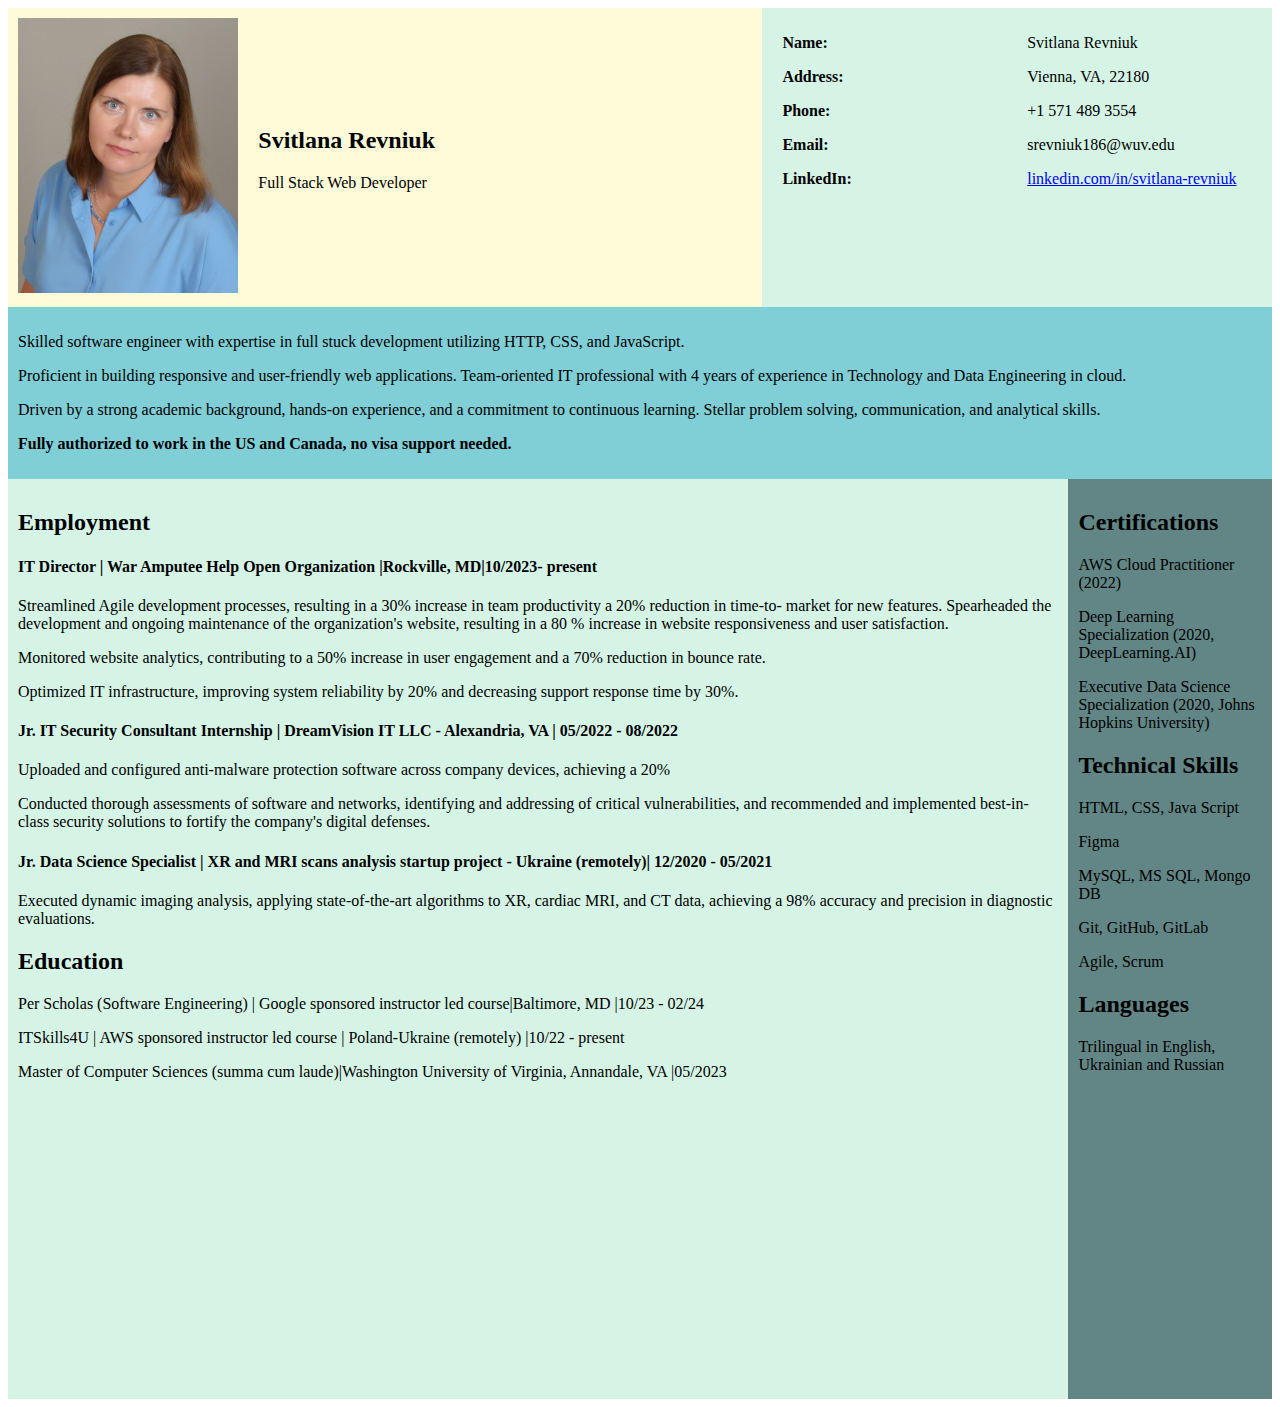
<file: indexNew copy.html>
<!DOCTYPE html>
<html>

<head>
  <link rel="stylesheet" href="style.css">
  <style>
    .flex-container {
      display: flex;
      flex-direction: column;
    }

    .topSection {
      width: 100%;
      height: 100%;
      background-color: #4da6ff;
    }

    .topBoxes {
      display: flex;
    }

    .box1 {
      flex: 6;
      background-color: #fefbd8;
      padding: 10px;
      display: flex;
      align-items: center;
    }

    .box1 .Img {
      max-width: 30%; /* Set maximum % of the box */
      margin-right: 20px;
    }

    .box1 img {
      max-width: 100%; /* Set maximum % of the box */
      height: auto; /* Maintain aspect ratio */
    }

    .box2 {
      flex: 4;
      background-color: #d5f4e6;
      padding: 10px;
      display: flex;
      justify-content: space-between;
    }

    .column1,
    .column2 {
      flex: 1;
      padding: 0 10px;
    }

    .box3 {
      flex: 10;
      background-color: #80ced6;
      padding: 10px;
    }

    .d-flex {
      display: flex;
      flex: 1;
    }

    .leftSection {
      flex: 85;
      background-color: #d5f4e6
    ;
      padding: 10px;
    }

    .rightSection {
      flex: 15;
      background-color: #618685;
      padding: 10px;
    }
  </style>
</head>

<body>
  <div class="flex-container">
    <div class="topSection">
      <div class="topBoxes">
        <div class="box1">
          <div class="Img">
            <img src="resumeImg.jpg" alt="My Image">
          </div>
          <div class="NameAndTitle">
            <h2>Svitlana Revniuk</h2>
            <p>Full Stack Web Developer</p>
          </div>
        </div>

        <div class="box2">
          <div class="column1">
            <p><strong>Name:</strong></p>
            <p><strong>Address:</strong></p>
            <p><strong>Phone:</strong></p>
            <p><strong>Email:</strong></p>
            <p><strong>LinkedIn:</strong></p>
          </div>
          <div class="column2">
            <p>Svitlana Revniuk</p>
            <p>Vienna, VA, 22180</p>
            <p>+1 571 489 3554</p>
            <p>srevniuk186@wuv.edu</p>
            <p><a href="https://linkedin.com/in/svitlana-revniuk" target="_blank">linkedin.com/in/svitlana-revniuk</a></p>
          </div>
        </div>
      </div>

      <div class="box3">
        <p>Skilled software engineer with expertise in full stuck development utilizing HTTP, CSS, and
            JavaScript. 
            <p>Proficient in building responsive and user-friendly web applications. Team-oriented
            IT professional with 4 years of experience in Technology and Data Engineering in cloud. </p>
            <p>Driven by a strong academic background, hands-on experience, and a commitment to continuous learning. Stellar problem solving, communication, and analytical skills.</p>
            <p><strong>Fully authorized to work in the US and Canada, no visa support needed.</strong></p>
      </div>
    </div>

    <div class="d-flex">
      <div class="leftSection">
        <h2>Employment</h2>
          <h4>IT Director | War Amputee Help Open Organization |Rockville, MD|10/2023- present</h4>
        <p>Streamlined Agile development processes, resulting in a 30% increase in team productivity a 20% reduction in time-to-
        market for new features. Spearheaded the development and ongoing maintenance of the organization&#39;s website, resulting in a 80 % increase in
        website responsiveness and user satisfaction.</p>
        <p>Monitored website analytics, contributing to a 50% increase in user engagement and a 70% reduction in bounce rate.</p>
        <p>Optimized IT infrastructure, improving system reliability by 20% and decreasing support response time by 30%.</p>
        </p>
        
          <h4>Jr. IT Security Consultant Internship | DreamVision IT LLC - Alexandria, VA | 05/2022 - 08/2022</h4>
        <p>Uploaded and configured anti-malware protection software across company devices, achieving a 20%</p>
        <p>Conducted thorough assessments of software and networks, identifying and addressing of critical vulnerabilities, and
        recommended and implemented best-in-class security solutions to fortify the company&#39;s digital
        defenses.</p>
        <h4>Jr. Data Science Specialist | XR and MRI scans analysis startup project - Ukraine (remotely)| 12/2020 - 05/2021</h4>
        <p>Executed dynamic imaging analysis, applying state-of-the-art algorithms to XR, cardiac MRI, and CT data, achieving a
        98% accuracy and precision in diagnostic evaluations.</p>
        <h2>Education</h2>
        <p>Per Scholas (Software Engineering) | Google sponsored instructor led course|Baltimore, MD |10/23 - 02/24</p>
        <p>ITSkills4U | AWS sponsored instructor led course | Poland-Ukraine (remotely) |10/22 - present</p>
        <p>Master of Computer Sciences (summa cum laude)|Washington University of Virginia, Annandale, VA |05/2023</p>
        </div>

      <div class="rightSection">
        <h2>Certifications</h2>
        <p>AWS Cloud Practitioner (2022)</p>
        <p>Deep Learning Specialization (2020, DeepLearning.AI)</p>
        <p>Executive Data Science Specialization (2020, Johns Hopkins University)</p>
        <h2>Technical Skills</h2>
        <p>HTML, CSS, Java Script</p>
        <p>Figma</p>
        <p>MySQL, MS SQL, Mongo DB</p>
        <p>Git, GitHub, GitLab</p>
        <p>Agile, Scrum</p>
        <h2>Languages</h2>
        <p>Trilingual in English, Ukrainian and Russian</p>
      </div>
    </div>
  </div>
</body>

</html>
</file>
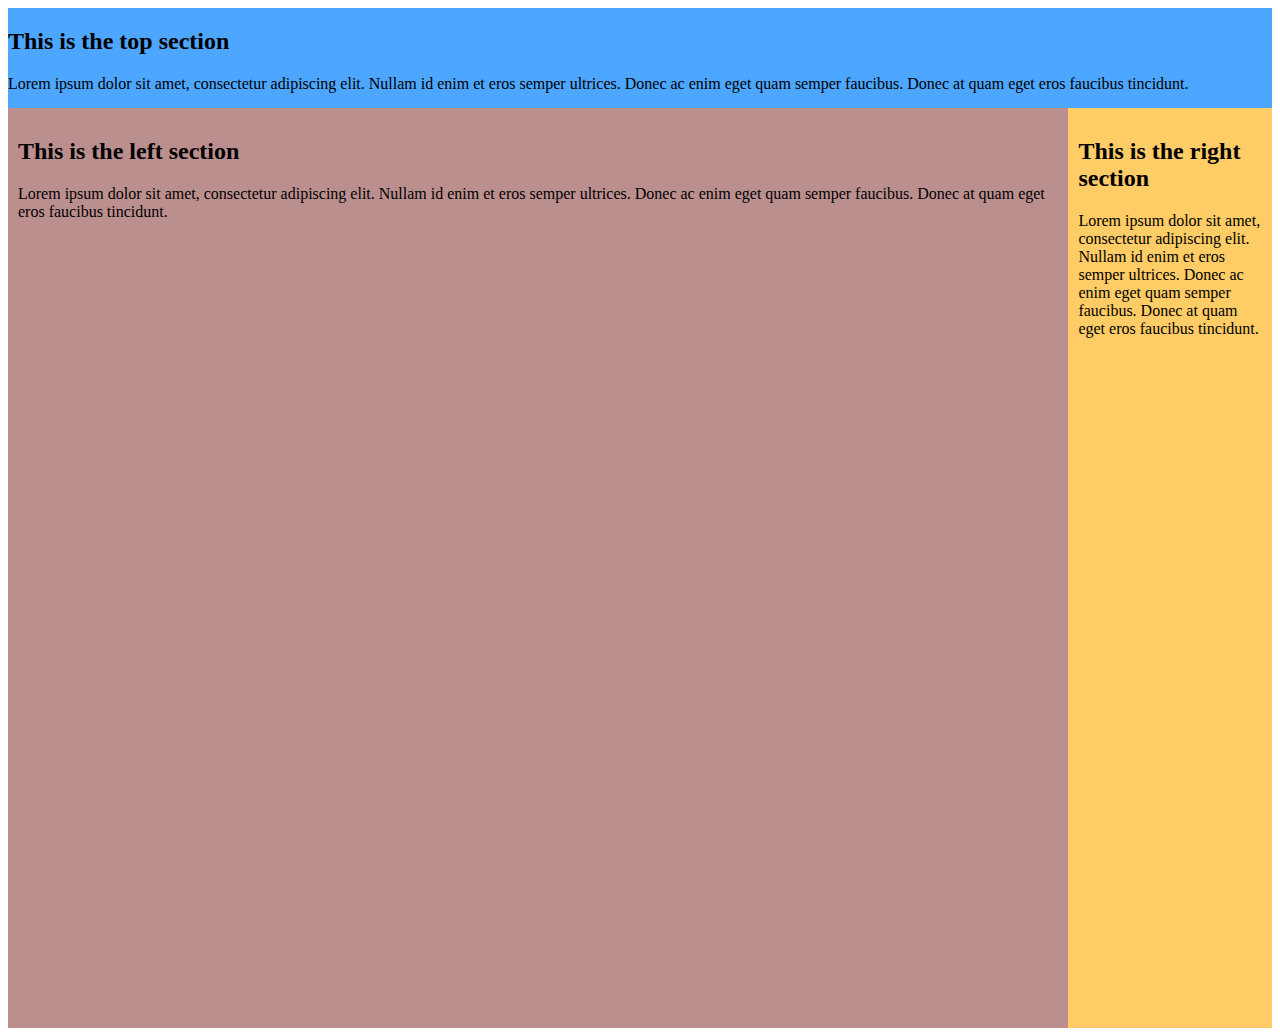
<file: indexNew.html>
<!DOCTYPE html>
<html>
<head>
    <link rel="stylesheet" href="style.css">
    <style>
        .flex-container {
            display: flex;
            flex-direction: column; /* Adjusted to stack elements vertically */
        }

        .topSection {
            width: 100%;
            background-color: #4da6ff;
        }

        .d-flex {
            display: flex;
            flex: 1;
        }

        .leftSection {
            flex: 85;
            background-color: rosybrown;
            padding: 10px;
        }

        .rightSection {
            flex: 15;
            background-color: #ffcc66;
            padding: 10px;
        }
    </style>
</head>
<body>
    <div class="flex-container">
        <div class="topSection">
            <h2>This is the top section</h2>
            <p>Lorem ipsum dolor sit amet, consectetur adipiscing elit. Nullam id enim et eros semper ultrices. Donec ac enim eget quam semper faucibus. Donec at quam eget eros faucibus tincidunt.</p>
        </div>

        <div class="d-flex">
            <div class="leftSection">
                <h2>This is the left section</h2>
                <p>Lorem ipsum dolor sit amet, consectetur adipiscing elit. Nullam id enim et eros semper ultrices. Donec ac enim eget quam semper faucibus. Donec at quam eget eros faucibus tincidunt.</p>
            </div>

            <div class="rightSection">
                <h2>This is the right section</h2>
                <p>Lorem ipsum dolor sit amet, consectetur adipiscing elit. Nullam id enim et eros semper ultrices. Donec ac enim eget quam semper faucibus. Donec at quam eget eros faucibus tincidunt.</p>
            </div>
        </div>
    </div>
</body>
</html>
</file>
<file: style.css>
.container {
    width: 100%;
    height: 100vh;
  }
  .d-flex {
    display: flex;
  }
  
/* .leftSection, .rightSection { */
    /* flex: 1; */
  /* } */
  .topSection {
    width: 100%;
    height: 100px;
    background-color: #4da6ff;
  }
  .leftSection {
    flex: 1; 
    width: 85%;
    height: 100vh;
    background-color: rosybrown;
  }
  
  .rightSection {
    flex: 1;
    width: 15%;
    height: 100vh;
    background-color: royalblue;
  }
</file>
